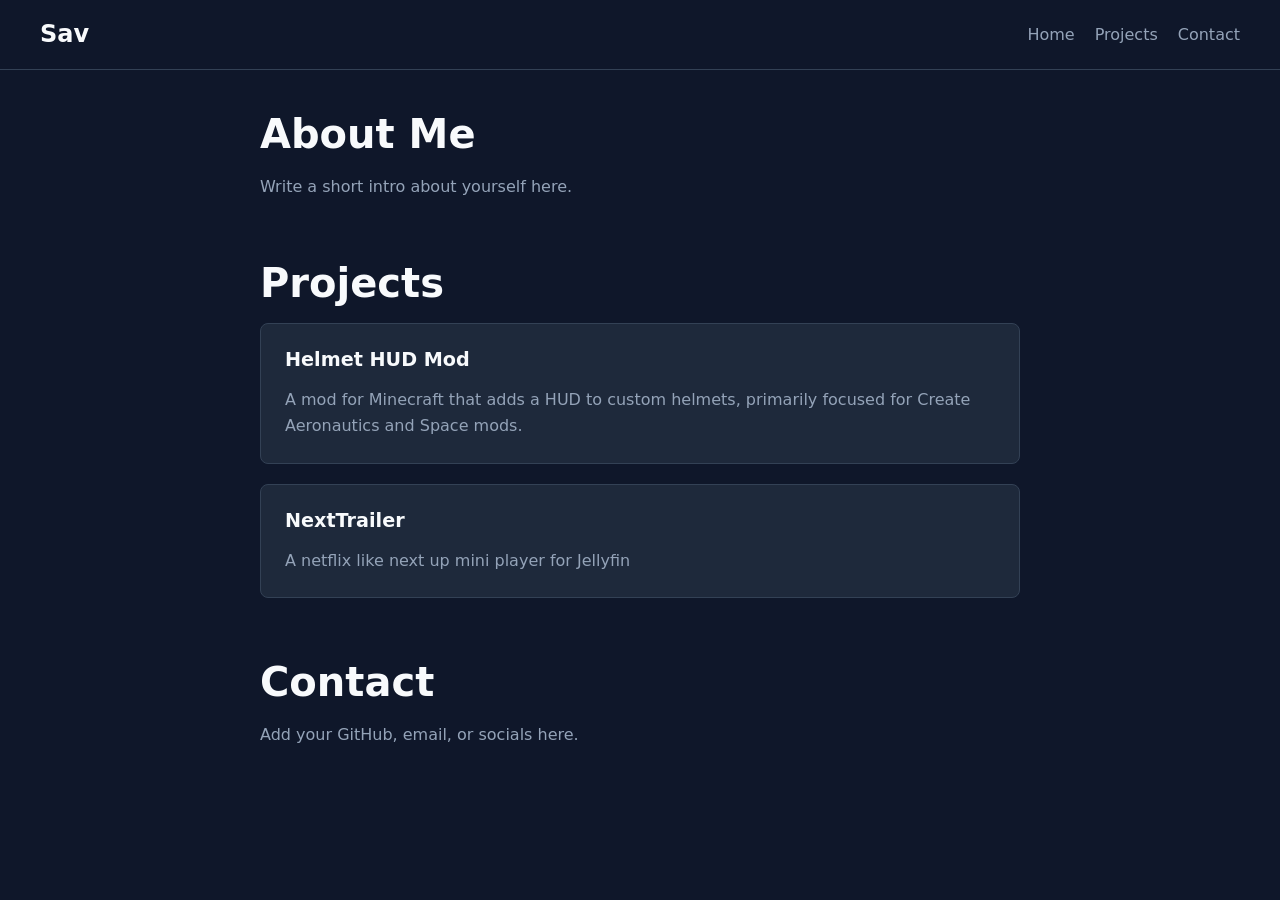
<file: index.html>
<!DOCTYPE html>
<html>

<head>
    <title>Sav Portfolio</title>
    <link rel="stylesheet" href="CSS/style.css">
</head>

<body>

    <nav class="navbar">
        <h2>Sav</h2>
        <div>
            <a href="index.html">Home</a>
            <a href="projects.html">Projects</a>
            <a href="contact.html">Contact</a>
        </div>
    </nav>

    <div class="container">

        <section id="about">
            <h1>About Me</h1>
            <p>Write a short intro about yourself here.</p>
        </section>

        <section id="projects">
            <h1>Projects</h1>

            <div id="projects-container">
                <!-- Projects will be loaded here dynamically -->
            </div>

        </section>

        <section id="contact">
            <h1>Contact</h1>
            <p>Add your GitHub, email, or socials here.</p>
        </section>

    </div>

    <script>
        fetch('data/projects.json')
            .then(response => response.json())
            .then(projects => {
                const container = document.getElementById('projects-container');
                projects.forEach(project => {
                    const card = document.createElement('div');
                    card.className = 'project-card';
                    card.innerHTML = `<h3><a href="${project.link}">${project.title}</a></h3><p>${project.description}</p>`;
                    container.appendChild(card);
                });
            })
            .catch(error => console.error('Error loading projects:', error));
    </script>

</body>

</html>
</file>
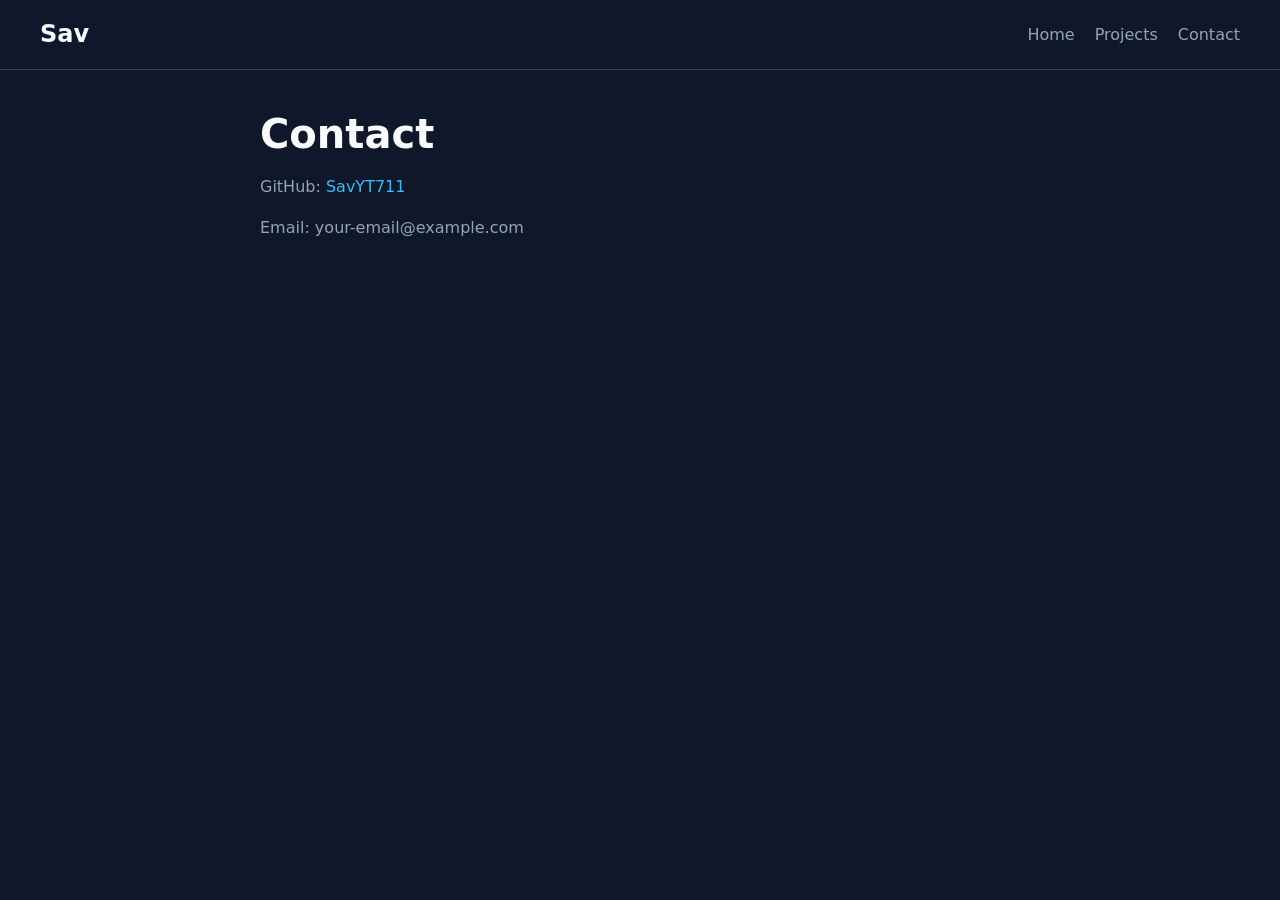
<file: contact.html>
<!DOCTYPE html>
<html>
<head>
  <title>Contact - Sav</title>
  <link rel="stylesheet" href="CSS/style.css">
</head>
<body>

  <nav class="navbar">
    <h2>Sav</h2>
    <div>
      <a href="index.html">Home</a>
      <a href="index.html#projects">Projects</a>
      <a href="contact.html">Contact</a>
    </div>
  </nav>

  <div class="container">
    <h1>Contact</h1>

    <p>GitHub: <a href="https://github.com/SavYT711">SavYT711</a></p>
    <p>Email: your-email@example.com</p>

  </div>

</body>
</html>
</file>
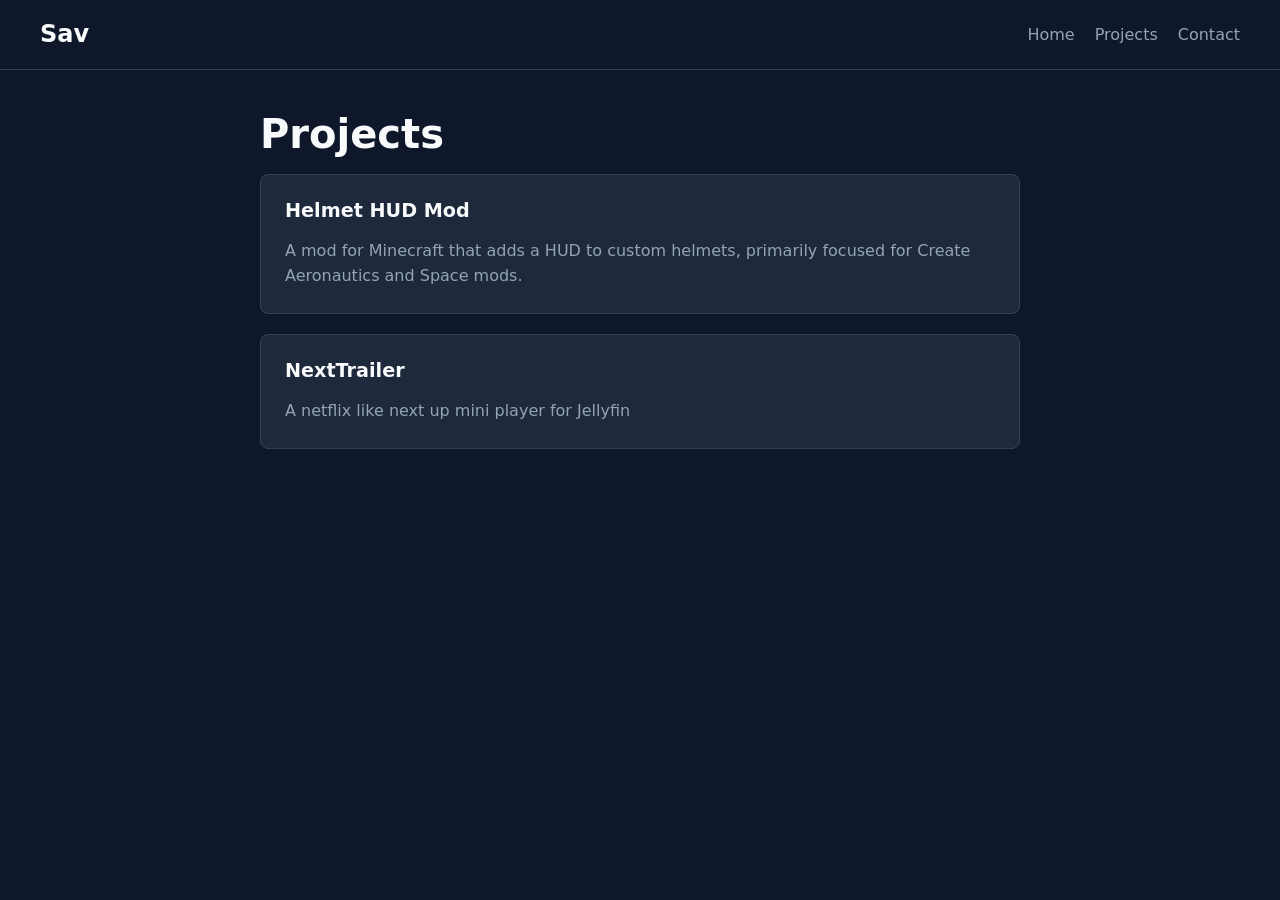
<file: projects.html>
<!DOCTYPE html>
<html>
<head>
  <title>Projects - Sav</title>
  <link rel="stylesheet" href="CSS/style.css">
</head>
<body>

  <nav class="navbar">
    <h2>Sav</h2>
    <div>
      <a href="index.html">Home</a>
      <a href="projects.html">Projects</a>
      <a href="contact.html">Contact</a>
    </div>
  </nav>

  <div class="container">
    <h1>Projects</h1>

    <div id="projects-container">
      <!-- Projects will be loaded here dynamically -->
    </div>

  </div>

  <script>
    fetch('data/projects.json')
            .then(response => response.json())
            .then(projects => {
              const container = document.getElementById('projects-container');
              projects.forEach(project => {
                const card = document.createElement('div');
                card.className = 'project-card';
                card.innerHTML = `<h3><a href="${project.link}">${project.title}</a></h3><p>${project.description}</p>`;
                container.appendChild(card);
              });
            })
            .catch(error => console.error('Error loading projects:', error));
  </script>

</body>
</html>
</file>
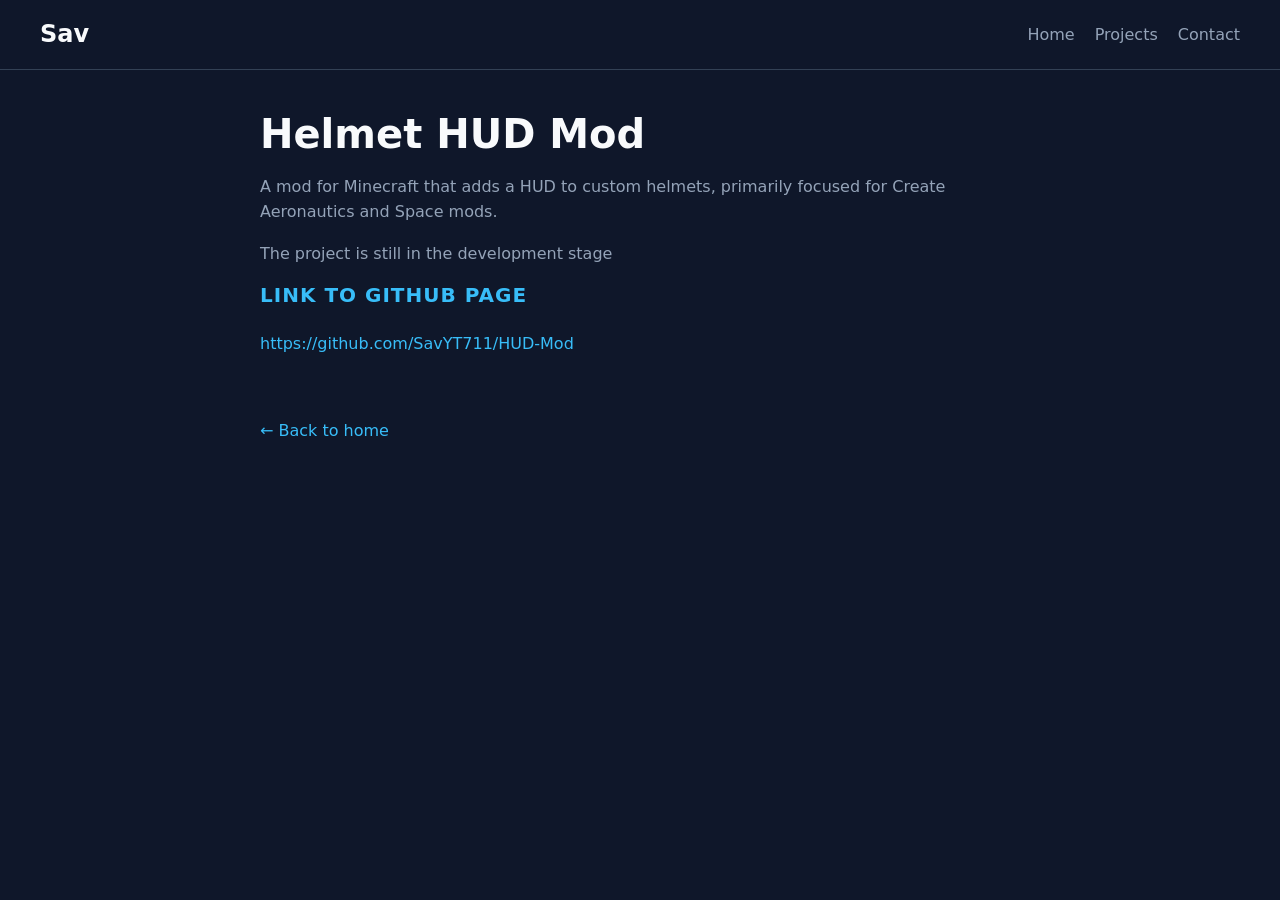
<file: projects/HelmetHUDMod.html>
<!DOCTYPE html>
<html>
<head>
    <title>Helmet HUD Mod</title>
    <link rel="stylesheet" href="../CSS/style.css">
</head>
<body>
<nav class="navbar">
    <h2>Sav</h2>
    <div>
        <a href="../index.html">Home</a>
        <a href="../index.html#projects">Projects</a>
        <a href="../contact.html">Contact</a>
    </div>
</nav>

<div class="container">
    <h1>Helmet HUD Mod</h1>
    <p>A mod for Minecraft that adds a HUD to custom helmets, primarily focused for Create Aeronautics and Space mods.</p>
    <p>The project is still in the development stage</p>
    <h2>Link to GitHub Page</h2>
    <p><a href="https://github.com/SavYT711/HUD-Mod">https://github.com/SavYT711/HUD-Mod</a></p>
    <br>
    <a href="../index.html" class="back-link">← Back to home</a>
</div>
</body>
</html>
</file>
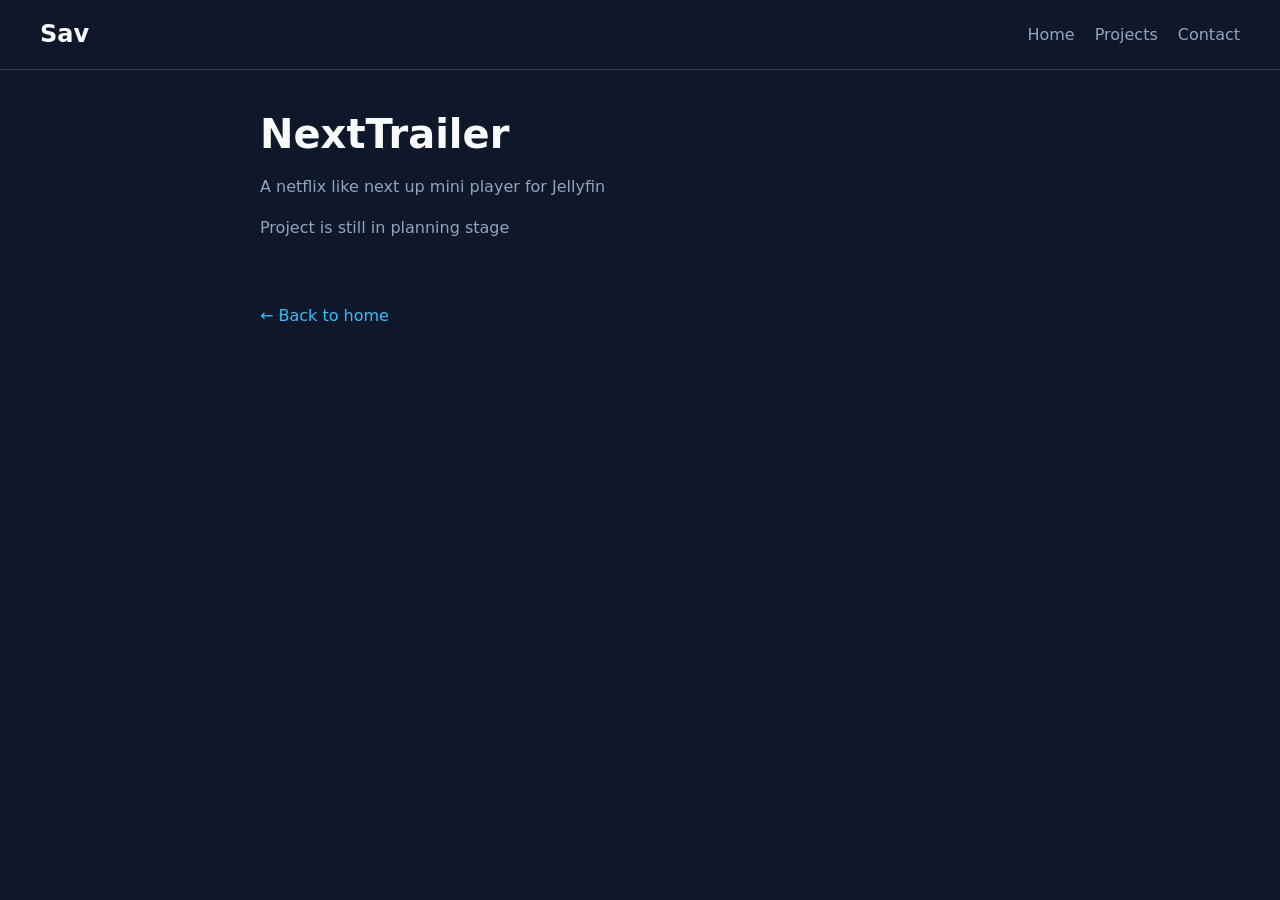
<file: projects/nexttrailer.html>
<!DOCTYPE html>
<html>
<head>
  <title>NextTrailer</title>
  <link rel="stylesheet" href="../CSS/style.css">
</head>
<body>
  <nav class="navbar">
    <h2>Sav</h2>
    <div>
      <a href="../index.html">Home</a>
      <a href="../index.html#projects">Projects</a>
      <a href="../contact.html">Contact</a>
    </div>
  </nav>

  <div class="container">
    <h1>NextTrailer</h1>
    <p>A netflix like next up mini player for Jellyfin</p>
    <p>Project is still in planning stage</p>
    <br>
    <a href="../index.html" class="back-link">← Back to home</a>
  </div>
</body>
</html>
</file>
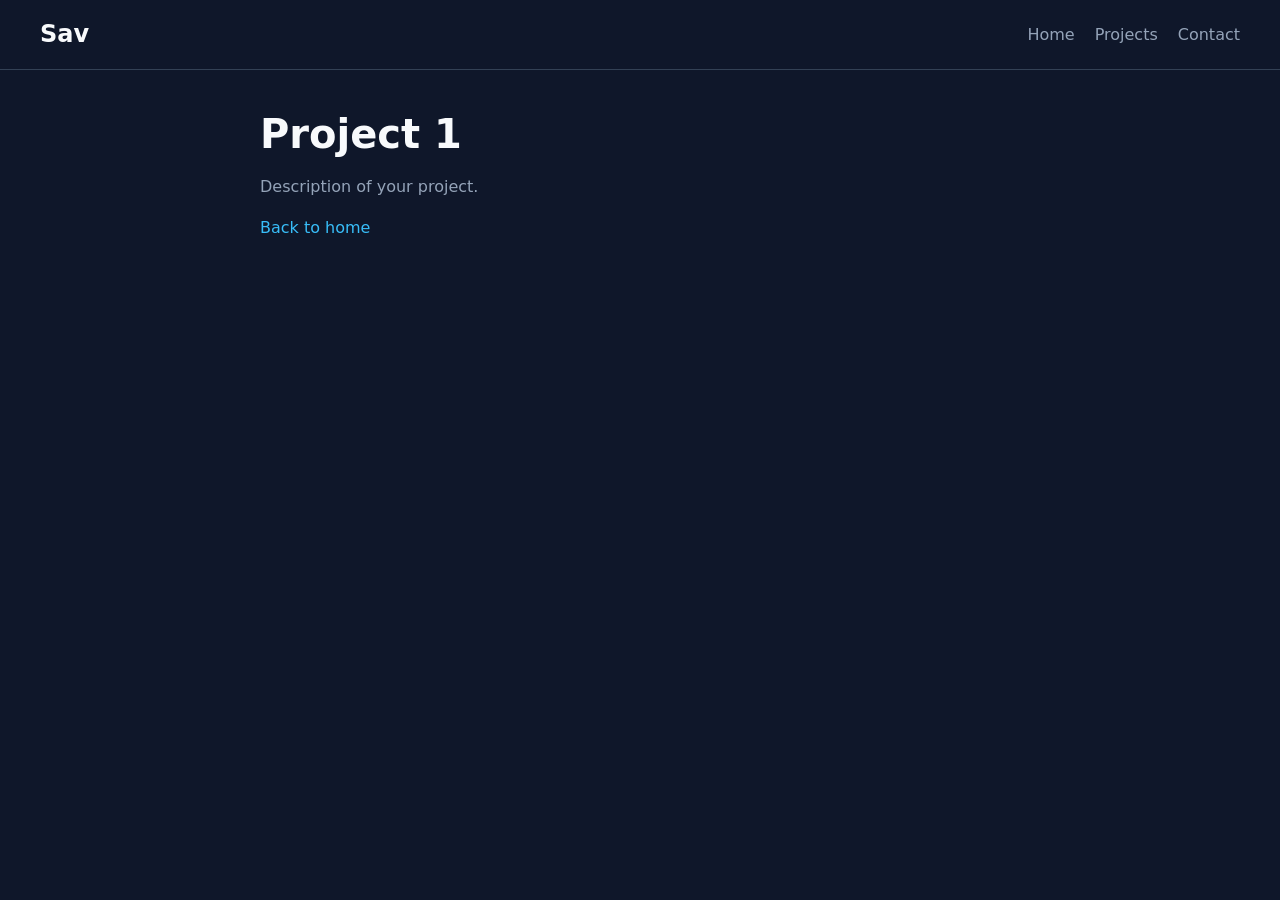
<file: projects/project1.html>
<!DOCTYPE html>
<html>
<head>
  <title>Project 1</title>
  <link rel="stylesheet" href="../CSS/style.css">
</head>
<body>
  <nav class="navbar">
    <h2>Sav</h2>
    <div>
      <a href="../index.html">Home</a>
      <a href="../projects.html">Projects</a>
      <a href="../contact.html">Contact</a>
    </div>
  </nav>

  <div class="container">
    <h1>Project 1</h1>
    <p>Description of your project.</p>

    <a href="../index.html">Back to home</a>
  </div>
</body>
</html>
</file>
<file: CSS/style.css>
/* =============================================
   COLOR PALETTE (Clean Dark Mode)
   ============================================= */

:root {
  --bg-color: #0f172a;
  --surface-color: #1e293b;
  --accent-color: #38bdf8;
  --text-primary: #f8fafc;
  --text-secondary: #94a3b8;
  --border-color: #334155;
  --radius: 8px;
  --transition: 0.2s ease-in-out;
}

/* ---- Reset & Base ---- */
*, *::before, *::after {
  box-sizing: border-box;
}

html {
  scroll-behavior: smooth;
}

body {
  font-family: 'Inter', system-ui, -apple-system, sans-serif;
  background-color: var(--bg-color);
  color: var(--text-primary);
  margin: 0;
  padding: 0;
  line-height: 1.6;
}

/* ---- Layout ---- */
.container {
  max-width: 800px;
  margin: 0 auto;
  padding: 40px 20px;
}

section {
  margin-bottom: 60px;
}

/* ---- Typography ---- */
h1, h2, h3 {
  margin-top: 0;
  line-height: 1.2;
}

h1 {
  font-size: 2.5rem;
  font-weight: 800;
  margin-bottom: 1rem;
}

h2 {
  font-size: 1.25rem;
  font-weight: 600;
  color: var(--accent-color);
  text-transform: uppercase;
  letter-spacing: 0.05em;
  margin-bottom: 1.5rem;
}

h3 {
  font-size: 1.2rem;
  font-weight: 600;
  margin-bottom: 0.5rem;
}

p {
  color: var(--text-secondary);
  margin-bottom: 1rem;
}

/* ---- Links ---- */
a {
  color: var(--accent-color);
  text-decoration: none;
  transition: opacity var(--transition);
}

a:hover {
  opacity: 0.8;
  text-decoration: underline;
}

/* ---- Navbar ---- */
.navbar {
  display: flex;
  justify-content: space-between;
  align-items: center;
  padding: 20px 40px;
  background-color: var(--bg-color);
  border-bottom: 1px solid var(--border-color);
  position: sticky;
  top: 0;
  z-index: 1000;
}

.navbar h2 {
  margin: 0;
  font-size: 1.5rem;
  color: var(--text-primary);
  text-transform: none;
  letter-spacing: normal;
}

.navbar div {
  display: flex;
  gap: 20px;
}

.navbar a {
  color: var(--text-secondary);
  font-weight: 500;
  text-decoration: none;
}

.navbar a:hover {
  color: var(--accent-color);
  text-decoration: none;
}

/* ---- Project Cards ---- */
.project-card {
  background-color: var(--surface-color);
  border: 1px solid var(--border-color);
  padding: 24px;
  border-radius: var(--radius);
  margin-bottom: 20px;
  transition: transform var(--transition), border-color var(--transition);
}

.project-card:hover {
  transform: translateY(-4px);
  border-color: var(--accent-color);
}

.project-card h3 a {
  color: var(--text-primary);
}

.project-card p {
  margin-bottom: 0;
}

/* ---- Back Link ---- */
.back-link {
  display: inline-block;
  margin-top: 20px;
  font-weight: 500;
}

/* ---- Utilities ---- */
.divider {
  height: 1px;
  background-color: var(--border-color);
  margin: 40px 0;
  border: none;
}

/* ---- Responsive ---- */
@media (max-width: 600px) {
  .navbar {
    flex-direction: column;
    gap: 15px;
    padding: 20px;
  }
  
  h1 {
    font-size: 2rem;
  }
}
</file>
